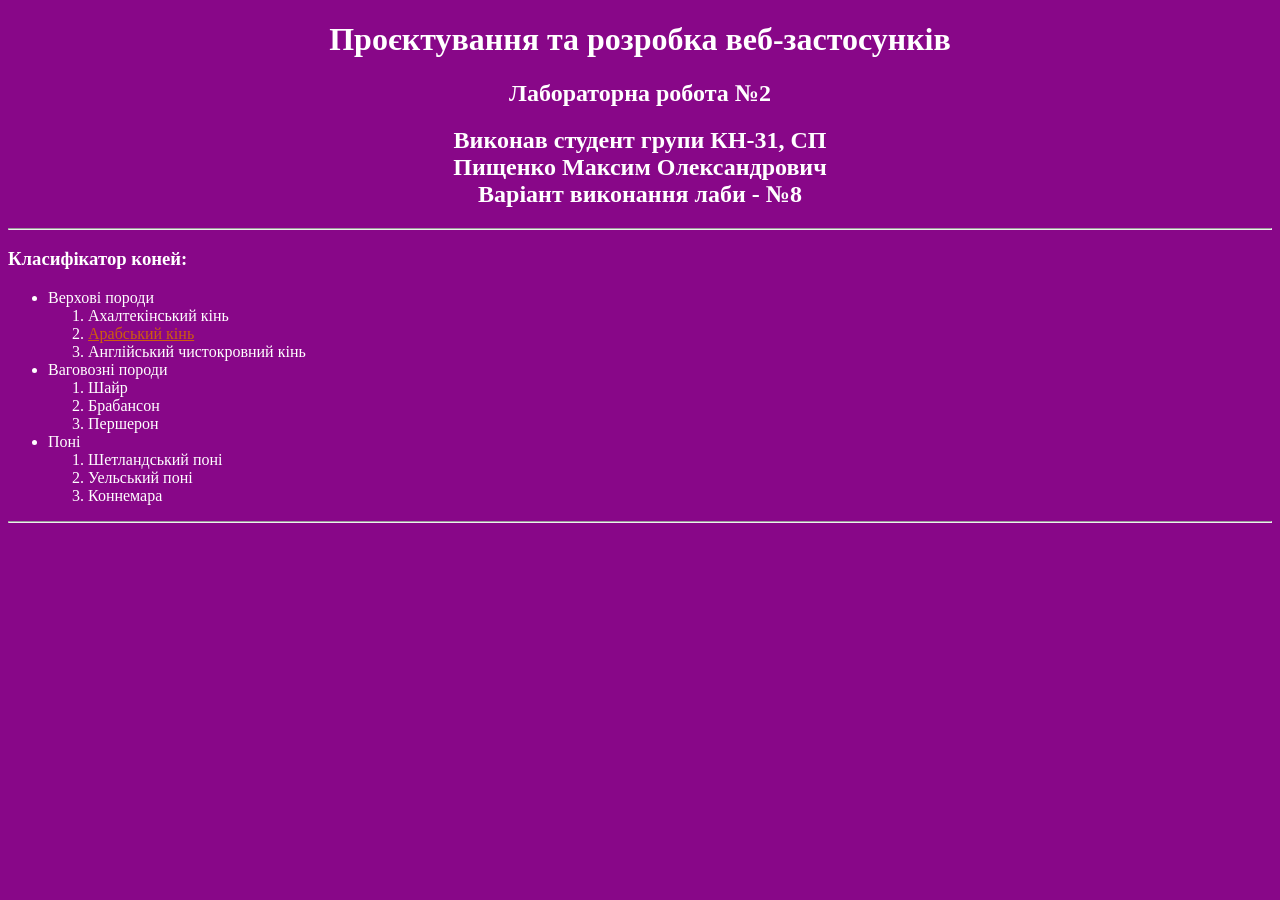
<file: index.html>
<!DOCTYPE html>
<html lang="uk">

<head>
    <meta charset="UTF-8">
    <link rel="stylesheet" href="lab2page1.css">
    <title>
        Головна ЛР2
    </title>
</head>

<body>
    <h1 class="disc_name">Проєктування та розробка веб-застосунків</h1>
    <h2 class="lab_num">Лабораторна робота №2</h2>
    <h2 class="student_name">
        Виконав студент групи КН-31, СП <br>
        Пищенко Максим Олександрович <br>
        Варіант виконання лаби - №8
    </h2>

    <hr>

    <h3>Класифікатор коней:</h3>

    <ul>
        <li>Верхові породи
            <ol>
                <li>Ахалтекінський кінь</li>
                <li> <a href="lab2page2.html">Арабський кінь</a> </li>
                <li>Англійський чистокровний кінь</li>
            </ol>
        </li>
        
        <li>Ваговозні породи
            <ol>
                <li>Шайр</li>
                <li>Брабансон</li>
                <li>Першерон</li>
            </ol>
        </li>

        <li>Поні
            <ol>
                <li>Шетландський поні</li>
                <li>Уельський поні</li>
                <li>Коннемара</li>
            </ol>
        </li>
    </ul>
    
    <hr>

</body>

</html>
</file>
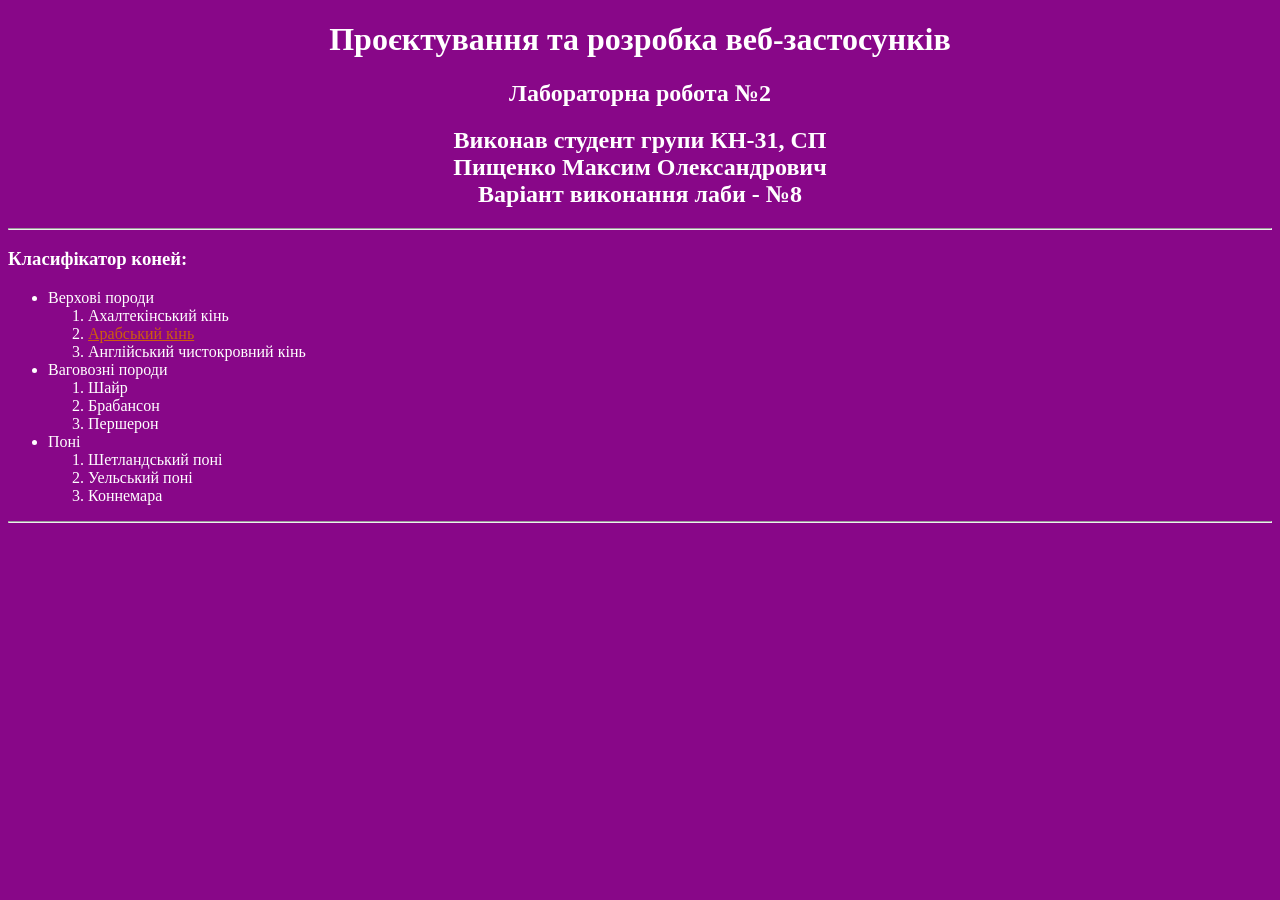
<file: lab2page1.html>
<!DOCTYPE html>
<html lang="uk">

<head>
    <meta charset="UTF-8">
    <link rel="stylesheet" href="lab2page1.css">
    <title>
        Головна ЛР2
    </title>
</head>

<body>
    <h1 class="disc_name">Проєктування та розробка веб-застосунків</h1>
    <h2 class="lab_num">Лабораторна робота №2</h2>
    <h2 class="student_name">
        Виконав студент групи КН-31, СП <br>
        Пищенко Максим Олександрович <br>
        Варіант виконання лаби - №8
    </h2>

    <hr>

    <h3>Класифікатор коней:</h3>

    <ul>
        <li>Верхові породи
            <ol>
                <li>Ахалтекінський кінь</li>
                <li> <a href="lab2page2.html">Арабський кінь</a> </li>
                <li>Англійський чистокровний кінь</li>
            </ol>
        </li>
        
        <li>Ваговозні породи
            <ol>
                <li>Шайр</li>
                <li>Брабансон</li>
                <li>Першерон</li>
            </ol>
        </li>

        <li>Поні
            <ol>
                <li>Шетландський поні</li>
                <li>Уельський поні</li>
                <li>Коннемара</li>
            </ol>
        </li>
    </ul>
    
    <hr>

</body>

</html>
</file>
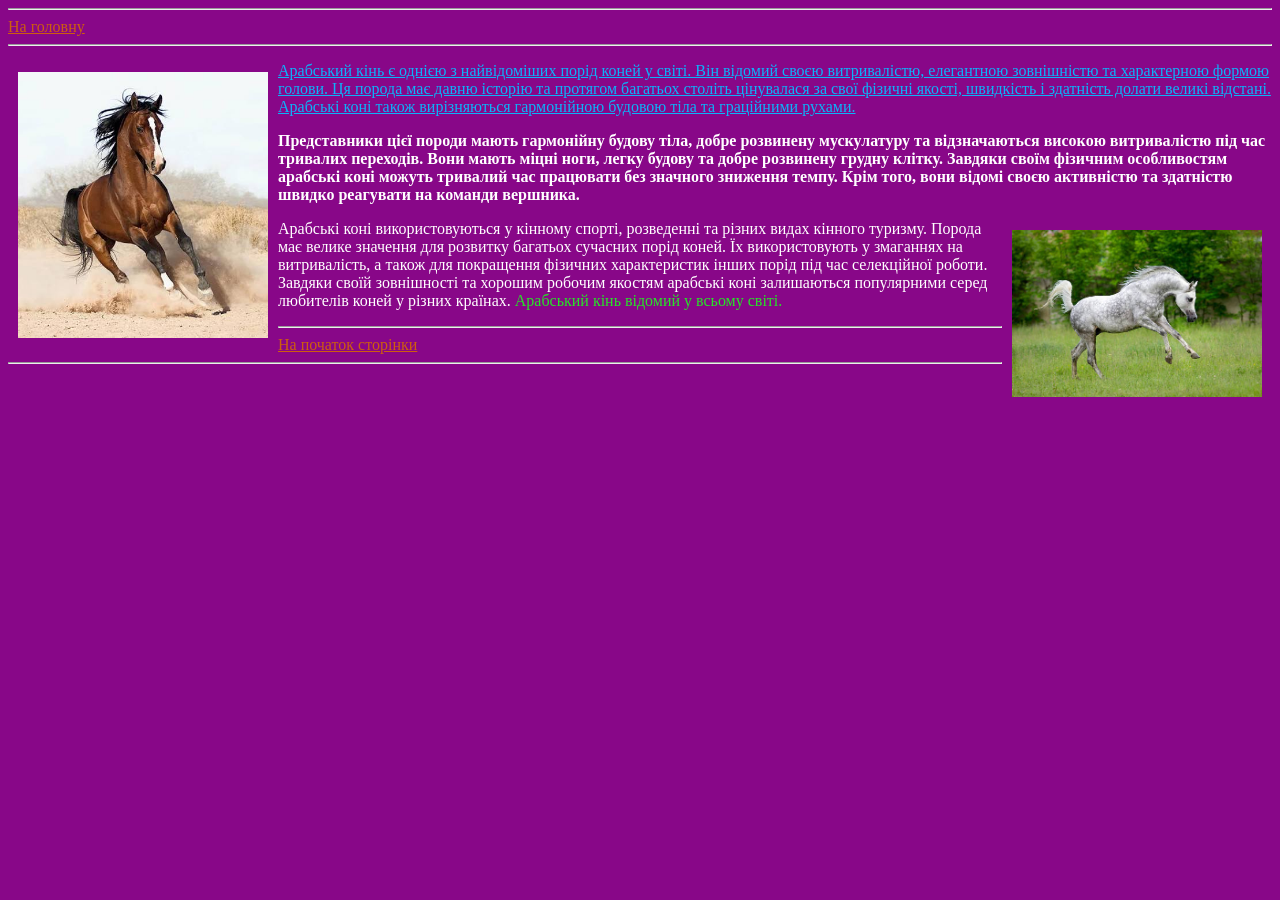
<file: lab2page2.html>
<!DOCTYPE html>
<html lang="uk">

<head>
    <meta charset="UTF-8">
    <link rel="stylesheet" href="lab2page2.css">
    <title>
        Друга ЛР2
    </title>
</head>

<body>
    
    <a id="point"></a>
    
    <hr>

    <a href="lab2page1.html">На головну</a>

    <hr>

    <p class="paragraph1">
        <img src="img1.jpg" alt="Коричневий арабський кінь" class="left_img">
        Арабський кінь є однією з найвідоміших порід коней у світі.
        Він відомий своєю витривалістю, елегантною зовнішністю та характерною формою голови.
        Ця порода має давню історію та протягом багатьох століть цінувалася за свої фізичні якості, швидкість і здатність долати великі відстані.
        Арабські коні також вирізняються гармонійною будовою тіла та граційними рухами.
    </p>

    <p class="paragraph2">
        Представники цієї породи мають гармонійну будову тіла, добре розвинену мускулатуру та відзначаються високою витривалістю під час тривалих переходів.
        Вони мають міцні ноги, легку будову та добре розвинену грудну клітку.
        Завдяки своїм фізичним особливостям арабські коні можуть тривалий час працювати без значного зниження темпу.
        Крім того, вони відомі своєю активністю та здатністю швидко реагувати на команди вершника.
    </p>

    <p class="paragraph3">
        <a href="lab2page3.html">
            <img src="img2.jpg" alt="Білий арабський кінь" class="right_img">
        </a>
        Арабські коні використовуються у кінному спорті, розведенні та різних видах кінного туризму.
        Порода має велике значення для розвитку багатьох сучасних порід коней.
        Їх використовують у змаганнях на витривалість, а також для покращення фізичних характеристик інших порід під час селекційної роботи.
        Завдяки своїй зовнішності та хорошим робочим якостям арабські коні залишаються популярними серед любителів коней у різних країнах.
        <span>Арабський кінь відомий у всьому світі.</span>
    </p>

    <hr>

    <a href="#point">На початок сторінки</a>

    <hr>

</body>

</html>
</file>
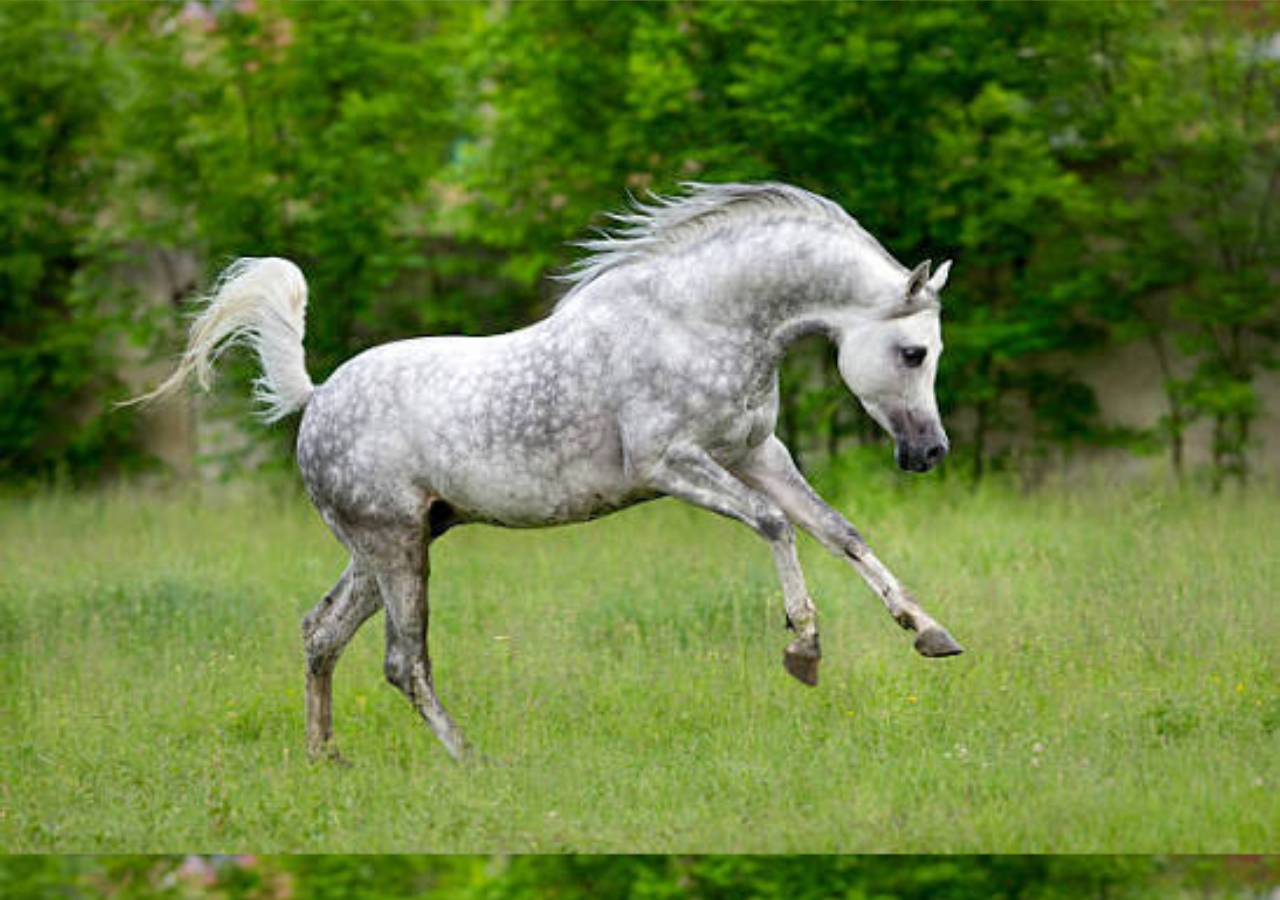
<file: lab2page3.html>
<!DOCTYPE html>
<html lang="uk">

<head>
    <meta charset="UTF-8">
    <link rel="stylesheet" href="lab2page3.css">
    <title>
        Третя ЛР2
    </title>
</head>

<body>
    
</body>

</html>
</file>
<file: lab2page1.css>
body {
    background-color: rgb(136, 7, 136);
    color: white;
}

a {
    color: rgb(205, 94, 14)
}

h1 {
    text-align: center;
}

h2 {
    text-align: center;
}
</file>
<file: lab2page2.css>
body {
    background-color: rgb(136, 7, 136);
    color: white;
}

a {
    color: rgb(205, 94, 14);
}

.paragraph1 {
    color: rgb(12, 179, 250);
    text-decoration: underline;
}

.paragraph2 {
    font-weight: bold;
}

.paragraph3 span {
    color: rgb(39, 227, 39);
}

.left_img {
    float: left;
    width: 250px;
    margin: 10px;
}

.right_img {
    float: right;
    width: 250px;
    margin: 10px;
}
</file>
<file: lab2page3.css>
body {
    background-image: url(img2.jpg);
    background-size: cover;
}
</file>
